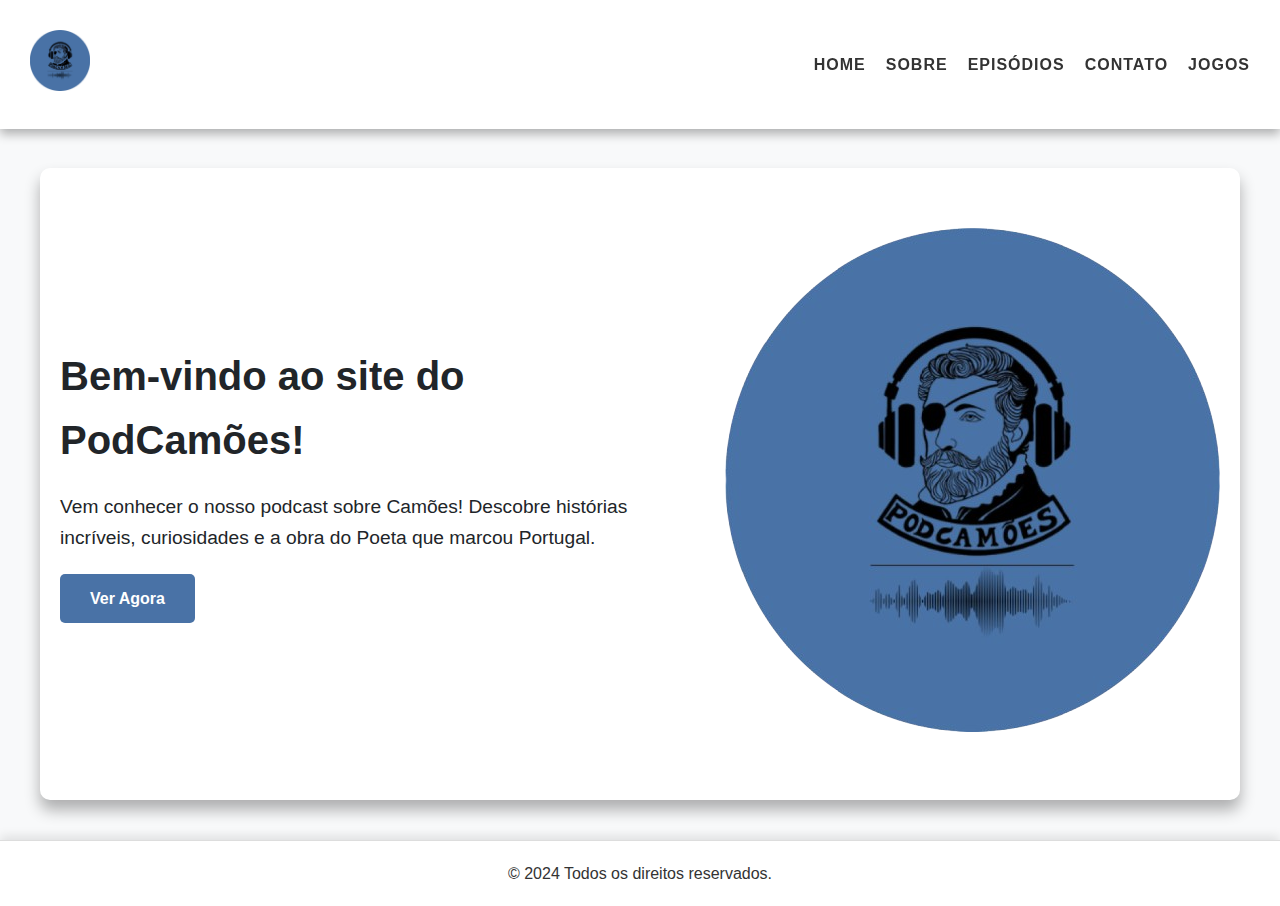
<file: index.html>
<!DOCTYPE html>
<html lang="pt-PT">
<head>
  <meta charset="UTF-8">
  <meta name="viewport" content="width=device-width, initial-scale=1.0">
  <meta http-equiv="X-UA-Compatible" content="ie=edge">
  <title>PodCamões</title>
  <link rel="stylesheet" href="home.css">
  <link rel="icon" href="imagens/logopod-removebg-preview.png" type="image/x-icon">
</head>
<body>

  <!-- Cabeçalho -->
  <header>
    <div class="logo">
      <img src="imagens/logopod-removebg-preview.png" alt="Logo do Podcast" width="70px">
    </div>
    <nav>
      <div class="menu">
        <a href="index.html">Home</a>
        <a href="sobre.html">Sobre</a>
        <a href="ep.html">Episódios</a>
        <a href="contacto.html">Contato</a>
        <a href="jogos.html">Jogos</a>
      </div>
      <div class="burger" onclick="toggleMenu()">☰
        <div class="menu-overlay">
          <nav>
            <a href="index.html">Home</a>
            <a href="sobre.html">Sobre</a>
            <a href="ep.html">Episódios</a>
            <a href="contacto.html">Contato</a>
            <a href="jogos.html">Jogos</a> 
          </nav>
          <button class="close-btn" onclick="closeMenu()">×</button>
        </div>
      </div>
    </nav>
  </header>

 


  <br><br><br><br><br>

  <!-- Seção do Podcast -->
  <section class="podcast-section">
    <div class="podcast-content">
      <h1>Bem-vindo ao site do PodCamões!</h1>
      <p>Vem conhecer o nosso podcast sobre Camões! 
        Descobre histórias incríveis, curiosidades e a obra do Poeta que marcou Portugal.
        </p>
      <a href="ep.html" class="btn-listen">Ver Agora</a>
    </div>
    <div class="podcast-image">
      <img src="imagens/logopod-removebg-preview.png" alt="Imagem do Podcast">
    </div>
  </section>

  <!-- Rodapé -->
  <footer>
    <p>&copy; 2024 Todos os direitos reservados.</p>
  </footer>

  <!-- Menu Overlay -->
  <div class="menu-overlay">
    <button class="close-btn" onclick="closeMenu()">X</button>
    <nav>
      <a href="#home" onclick="closeMenu()">Home</a>
      <a href="#about" onclick="closeMenu()">Sobre</a>
      <a href="#episodes" onclick="closeMenu()">Episódios</a>
      <a href="#contact" onclick="closeMenu()">Contato</a>
    </nav>
  </div>

  <script src="script.js"></script>
  
</body>
</html>
</file>
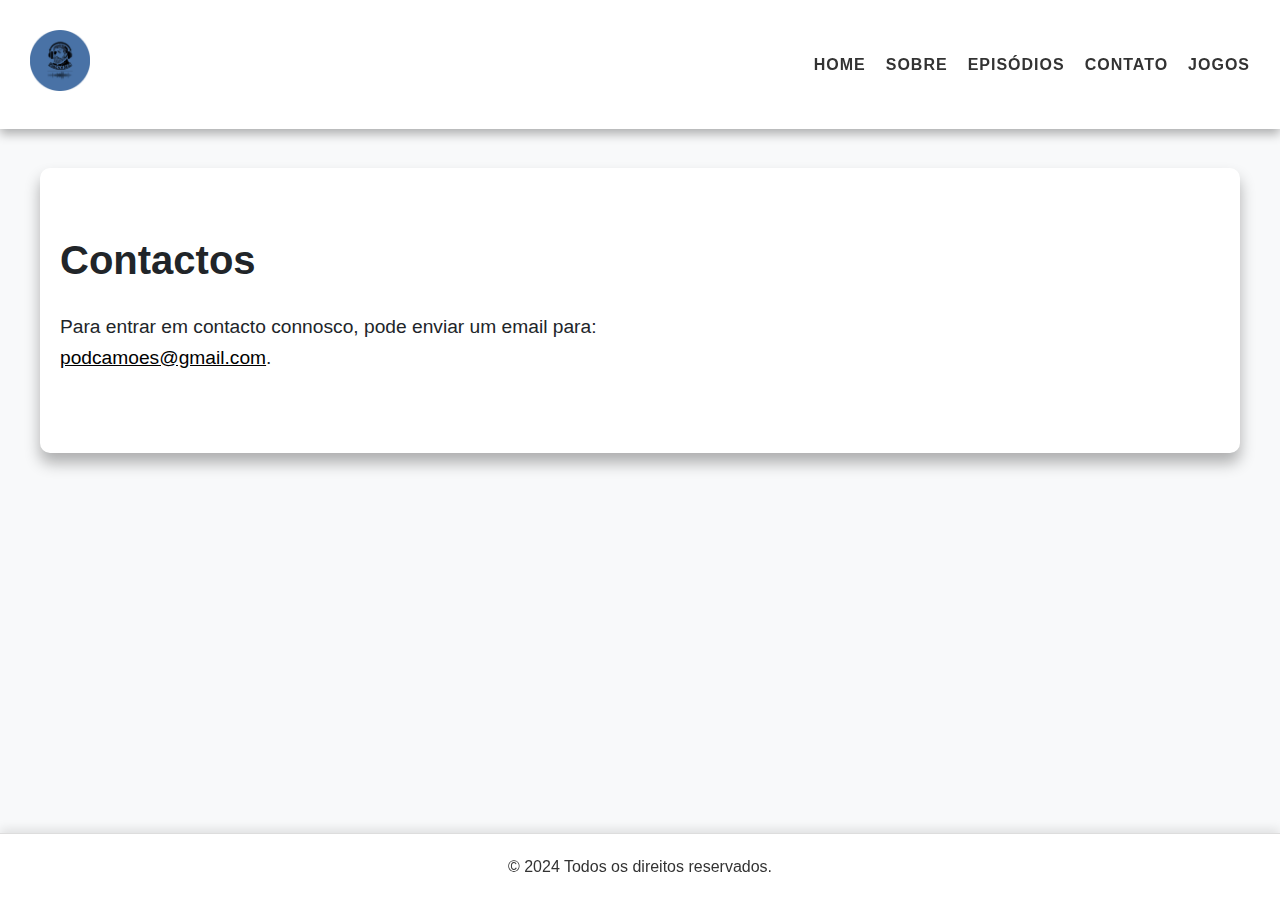
<file: contacto.html>
<!DOCTYPE html>
<html lang="pt">
<head>
  <meta charset="UTF-8">
  <meta name="viewport" content="width=device-width, initial-scale=1.0">
  <title>PodCamões-Contactos</title>
  <link rel="stylesheet" href="contacto.css"> 
  <link rel="icon" href="imagens/logopod-removebg-preview.png" type="image/x-icon">
</head>
<body>

  <!-- Cabeçalho -->
  <header>
    <div clas s="logo">
      <img src="imagens/logopod-removebg-preview.png" alt="Logo do Podcast" width="60px">
    </div>
    <nav>
      <div class="menu">
        <a href="index.html">Home</a>
        <a href="sobre.html">Sobre</a>
        <a href="ep.html">Episódios</a>
        <a href="contacto.html">Contato</a>
        <a href="jogos.html">Jogos</a>
      </div>
      <div class="burger" onclick="toggleMenu()">☰</div> <!-- Menu hamburguer -->
    </nav>
  </header>
<br><br><br><br><br>
  <!-- Menu Overlay -->
  <div class="menu-overlay">
    <button class="close-btn" onclick="closeMenu()">×</button>
    <nav>
      <a href="index.html">Home</a>
      <a href="sobre.html">Sobre</a>
      <a href="ep.html">Episódios</a>
      <a href="contacto.html">Contato</a>
      <a href="jogos.html">Jogos</a>
    </nav>
  </div>

  <!-- Seção de Contactos -->
  <section class="podcast-section">
    <div class="podcast-content">
      <h1>Contactos</h1>
      <p>Para entrar em contacto connosco, pode enviar um email para: <a href="mailto:podcamoes@gmail.com">podcamoes@gmail.com</a>.</p>
    </div>
  </section>

  <div class="menu-overlay">
    <nav>
      <a href="index.html">Home</a>
      <a href="sobre.html">Sobre</a>
      <a href="ep.html">Episódios</a>
      <a href="contacto.html">Contato</a>
      <a href="jogos.html">Jogos</a>
    </nav>
    <button class="close-btn" onclick="closeMenu()">×</button>
  </div>
  
  <!-- Rodapé -->
  <footer>
    <p>&copy; 2024 Todos os direitos reservados.</p>
  </footer>

 <script src="script.js"></script>

</body>
</html>
</file>
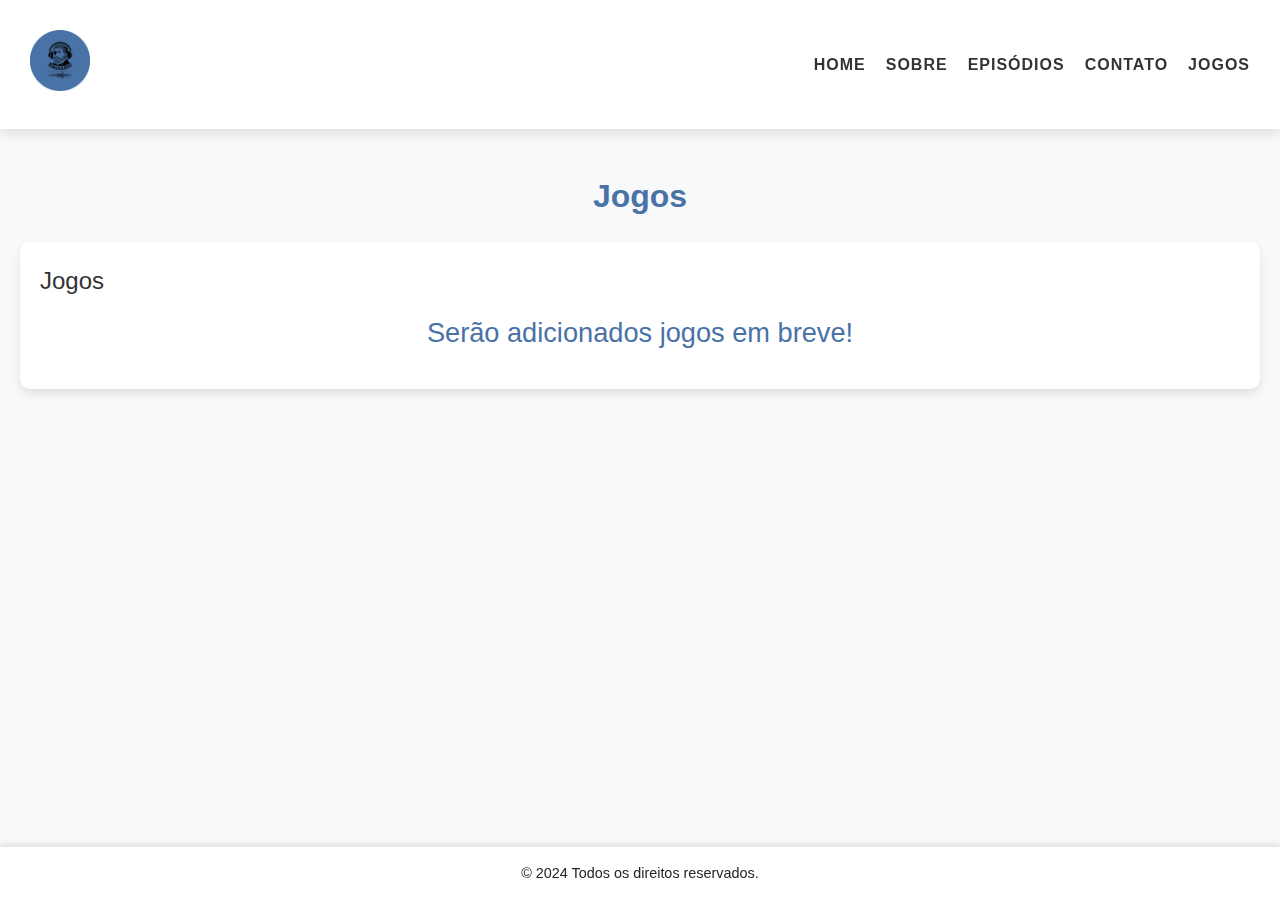
<file: jogos.html>
<!DOCTYPE html>
<html lang="pt">
<head>
  <meta charset="UTF-8">
  <meta name="viewport" content="width=device-width, initial-scale=1.0">
  <title>PodCamões-jogos</title>
  <link rel="stylesheet" href="jogos.css">
  <link rel="icon" href="imagens/logopod-removebg-preview.png" type="image/x-icon">
</head>
<body>

  <!-- Cabeçalho -->
  <header>
    <div class="logo">
      <img src="imagens/logopod-removebg-preview.png" alt="Logo do Podcast">
    </div>
    <nav>
      <div class="menu">
        <a href="index.html">Home</a>
        <a href="sobre.html">Sobre</a>
        <a href="ep.html">Episódios</a>
        <a href="contacto.html">Contato</a>
        <a href="jogos.html">Jogos</a>
      </div>
      <div class="burger" onclick="toggleMenu()">☰
        <div class="menu-overlay">
          <nav>
            <a href="index.html">Home</a>
            <a href="sobre.html">Sobre</a>
            <a href="ep.html">Episódios</a>
            <a href="contacto.html">Contato</a>
            <a href="jogos.html">Jogos</a>
          </nav>
          <button class="close-btn">&times;</button>
        </div>
      </div>
    </nav>
  </header>

  <br><br>
  <section class="ep-section">
    <h1>Jogos</h1>
    <div class="ep-content">
      <!-- Card do episódio -->
      <div class="ep-card">
        
        <div class="ep-card-content">
          <div class="ep-card-title">Jogos</div>
          <div class="ep-card-description">Serão adicionados jogos em breve!</div>
        
        </div>
      </div>
    </div>
  </section>

  <!-- Rodapé -->
  <footer>
    <p>&copy; 2024 Todos os direitos reservados.</p>
  </footer>
  <div class="menu-overlay">
    <nav>
      <a href="index.html">Home</a>
      <a href="sobre.html">Sobre</a>
      <a href="ep.html">Episódios</a>
      <a href="contacto.html">Contato</a>
      <a href="jogos.html">Jogos</a>
    </nav>
    <button class="close-btn" onclick="closeMenu()">×</button>
  </div>
  

  <script src="script.js"></script>
</body>
</html>
</file>
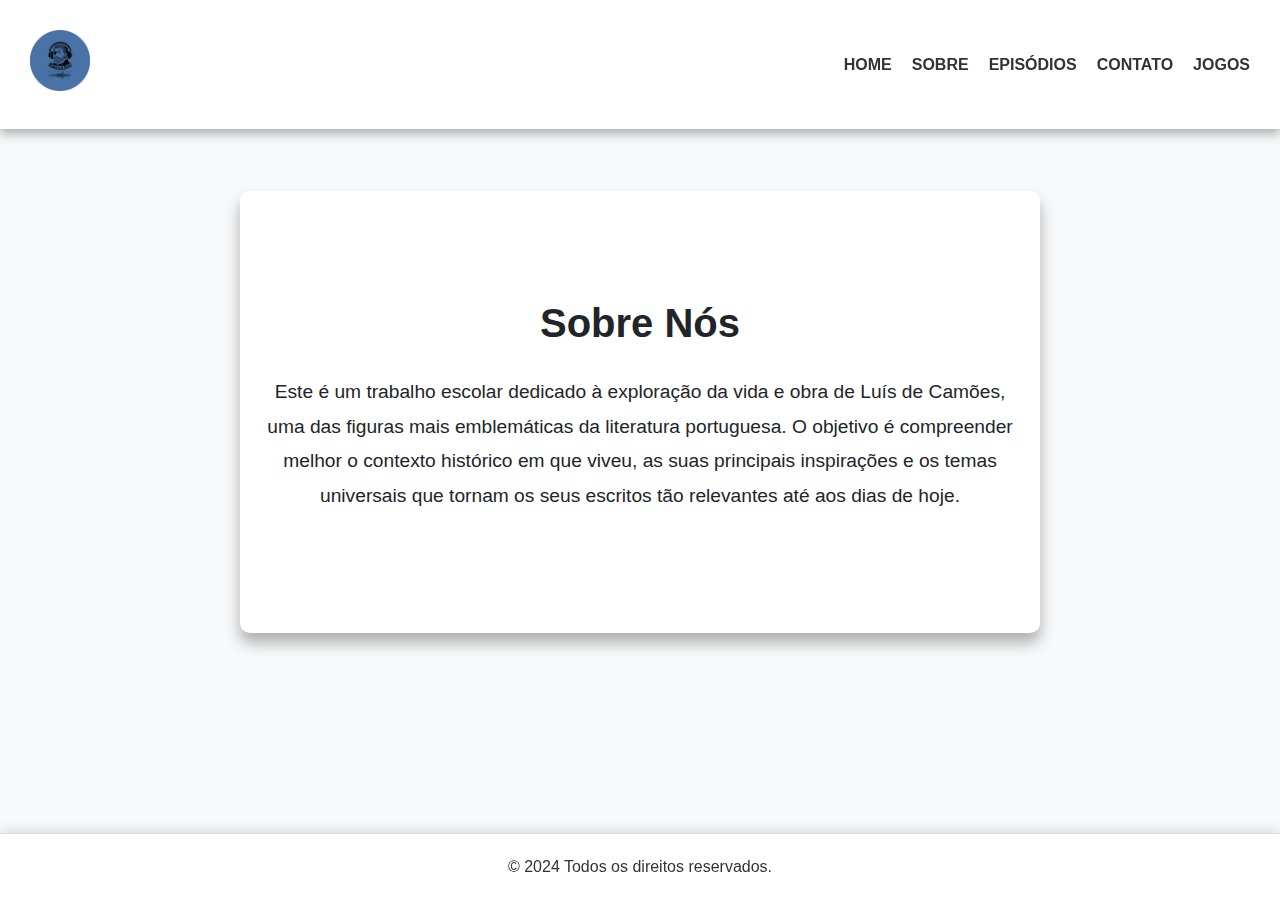
<file: sobre.html>
<!DOCTYPE html>
<html lang="pt">
<head>
  <meta charset="UTF-8">
  <meta name="viewport" content="width=device-width, initial-scale=1.0">
  <title>PodCamões-sobre</title>
  <link rel="stylesheet" href="sobre.css">
  <link rel="icon" href="imagens/logopod-removebg-preview.png" type="image/x-icon">
</head>
<body>

  <!-- Cabeçalho -->
  <header>
    <div class="logo">
      <img src="imagens/logopod-removebg-preview.png" alt="Logo do Podcast">
    </div>
    <nav>
      <div class="menu">
        <a href="index.html">Home</a>
        <a href="sobre.html">Sobre</a>
        <a href="ep.html">Episódios</a>
        <a href="contacto.html">Contato</a>
        <a href="jogos.html">Jogos</a>
      </div>
      <div class="burger" onclick="toggleMenu()">☰
        <div class="menu-overlay">
          <nav>
            <a href="index.html">Home</a>
            <a href="sobre.html">Sobre</a>
            <a href="ep.html">Episódios</a>
            <a href="contacto.html">Contato</a>
            <a href="jogos.html">Jogos</a>
          </nav>
          <button class="close-btn">&times;</button>
        </div>
      </div>
    </nav>
  </header>

  <br><br>
  <!-- Seção Sobre -->
  <section class="sobre-section">
    <div class="sobre-content">
      <h1>Sobre Nós</h1>
      <p>Este é um trabalho escolar dedicado à exploração da vida e obra de Luís de Camões, uma das figuras mais emblemáticas da literatura portuguesa. O objetivo é compreender melhor o contexto histórico em que viveu, as suas principais inspirações e os temas universais que tornam os seus escritos tão relevantes até aos dias de hoje.</p>
    </div>
  </section>

  <!-- Rodapé -->
  <footer>
    <p>&copy; 2024 Todos os direitos reservados.</p>
  </footer>
  <div class="menu-overlay">
    <nav>
      <a href="index.html">Home</a>
      <a href="sobre.html">Sobre</a>
      <a href="ep.html">Episódios</a>
      <a href="contacto.html">Contato</a>
    </nav>
    <button class="close-btn" onclick="closeMenu()">×</button>
  </div>
  

  <script src="script.js"></script>
</body>
</html>
</file>
<file: home.css>
/* Reset básico */
* {
  padding: 0;
  margin: 0;
  box-sizing: border-box;
}

/* Variáveis */
:root {
  --primary-color: #4972a6;
  --secondary-color: #333;
  --background-color: #f8f9fa;
  --text-color: #212529;
  --hover-color: #fff;
  --shadow-color: rgba(0, 0, 0, 0.3);
  --transition-duration: 0.3s;
  --font-family: 'Arial', sans-serif;
}

/* Global */
body {
  font-family: var(--font-family);
  background-color: var(--background-color);
  color: var(--text-color);
  line-height: 1.6;
  overflow-x: hidden; /* Impede scroll horizontal */
  text-decoration: none;
}

/* Cabeçalho */
header {
  display: flex;
  justify-content: space-between;
  align-items: center;
  padding: 30px;  /* Tamanho reduzido */
  background-color: #fff;
  box-shadow: 0 5px 10px 0 var(--shadow-color); /* Sombra mais suave */
  position: fixed;
  top: 0;
  left: 0;
  right: 0;
  width: 100%;
  z-index: 10;
  margin-bottom: 40px;  /* Adicionando espaçamento abaixo do cabeçalho */
}

.logo img {
  width: 60px;  /* Logo um pouco menor */
  transition: transform var(--transition-duration) ease;
}

.logo img:hover {
  transform: scale(1.1);
}

/* Menu principal */
nav .menu {
  display: flex;
  gap: 20px;
  list-style: none;
  text-decoration: none;
}

nav .menu li a {
  color: #000; /* Mudando para preto */
  font-weight: bold;
  transition: color var(--transition-duration) ease;
}

.menu a {
  text-transform: uppercase;
  font-size: var(--font-size-small);
  font-weight: bold;
  letter-spacing: 1px;
  color: var(--secondary-color);
  text-decoration: none;
  transition: color var(--transition-duration) ease;
}

.menu a:hover {
  color: #4972a6;
}

nav .menu li a:focus {
  outline: none; /* Remove o contorno ao clicar */
}

/* Menu Overlay para celular */
.menu-overlay {
  display: none;
  flex-direction: column;
  justify-content: center;
  align-items: center;
  position: fixed;
  top: 0;
  left: 0;
  width: 100%;
  height: 100%;
  background-color: rgba(255, 255, 255, 0.9);
  z-index: 1000;
  padding: 20px;
  transition: opacity var(--transition-duration) ease;
}

.menu-overlay.active {
  display: flex;
  opacity: 1;
}

.menu-overlay nav {
  display: flex;
  flex-direction: column;
  gap: 20px;
  text-align: center;
}

.menu-overlay a {
  font-size: 1.2rem;
  color: var(--secondary-color);
  text-transform: uppercase;
  text-decoration: none;
  padding: 10px;
  background-color: rgba(0, 0, 0, 0.05);
  border-radius: 5px;
  transition: background-color var(--transition-duration) ease;
}

.menu-overlay a:hover {
  background-color: var(--primary-color);
  color: #fff;
}

.menu-overlay a:focus {
  outline: none; /* Remove o contorno ao clicar */
}

.menu-overlay .close-btn {
  font-size: 30px;
  color: var(--secondary-color);
  background: none;
  border: none;
  cursor: pointer;
  position: absolute;
  top: 20px;
  right: 20px;
}

/* Botão hambúrguer */
.burger {
  display: none;
  font-size: 30px;
  color: var(--secondary-color);
  cursor: pointer;
  z-index: 1001;
}

/* Seção principal */
.podcast-section {
  display: flex;
  flex-direction: row;
  justify-content: space-between;
  align-items: center;
  padding: 60px 20px;  /* Aumentando o padding superior */
  background-color: #fff;
  box-shadow: 0 10px 15px 0 var(--shadow-color);
  border-radius: 10px;
  margin: 40px auto;
  max-width: 1200px;
  position: relative;
  overflow: hidden;
}

.podcast-content {
  max-width: 50%;
}

.podcast-content h1 {
  font-size: 2.5rem;
  color: var(--text-color);
  margin-bottom: 20px;
  text-align: left;
}

.podcast-content p {
  font-size: 1.2rem;
  line-height: 1.6;
  color: var(--text-color);
  margin-bottom: 20px;
}

.btn-listen {
  display: inline-block;
  padding: 12px 30px;
  font-size: 1rem;
  font-weight: bold;
  color: #fff;
  background-color: var(--primary-color);
  text-decoration: none;
  border-radius: 5px;
  transition: background-color var(--transition-duration) ease;
}

.btn-listen:hover {
  background-color: #375b89;
}

/* Imagem do Podcast */
.podcast-image img {
  max-width: 100%;
  height: auto;
  border-radius: 10px;
}

/* Rodapé */
footer {
  position: relative;
  bottom: 0;
  left: 0;
  right: 0;
  background-color: #fff;
  color: #333;
  text-align: center;
  padding: 20px;
  box-shadow: 0px -4px 10px rgba(0, 0, 0, 0.1);
  font-size: 1rem;
  z-index: 5;
  border-top: 1px solid #ddd;
}

/* Menu Overlay (aumentando o efeito ao passar o mouse) */
.menu-overlay a:hover {
  background-color: var(--primary-color);
  color: #fff;
  transition: background-color 0.3s ease, color 0.3s ease;
}

/* Responsividade */
@media (max-width: 768px) {
  nav .menu {
    display: none;
  }

  .burger {
    display: block;
  }

  .menu-overlay {
    display: none;
  }

  .menu-overlay.active {
    display: flex;
  }

  /* Seção principal para telas menores */
  .podcast-section {
    flex-direction: column;
    text-align: center;
    padding: 20px;
  }

  .podcast-content {
    max-width: 100%;
    margin-bottom: 20px;
  }

  .podcast-image img {
    max-width: 80%;
  }
}

@media (max-width: 480px) {
  .podcast-content h1 {
    font-size: 2rem;
  }

  .btn-listen {
    padding: 10px 20px;
    font-size: 0.9rem;
  }
}
</file>
<file: contacto.css>
/* Reset básico */
* {
  padding: 0;
  margin: 0;
  box-sizing: border-box;
}

/* Variáveis */
:root {
  --primary-color: #4972a6;
  --secondary-color: #333;
  --background-color: #f8f9fa;
  --text-color: #212529;
  --hover-color: #fff;
  --shadow-color: rgba(0, 0, 0, 0.3);
  --transition-duration: 0.3s;
  --font-family: 'Arial', sans-serif;
}

/* Global */
body {
  font-family: var(--font-family);
  background-color: var(--background-color);
  color: var(--text-color);
  line-height: 1.6;
  overflow-x: hidden; /* Impede scroll horizontal */
  text-decoration: none;
}

/* Cabeçalho */
header {
  display: flex;
  justify-content: space-between;
  align-items: center;
  padding: 30px;  /* Tamanho reduzido */
  background-color: #fff;
  box-shadow: 0 5px 10px 0 var(--shadow-color); /* Sombra mais suave */
  position: fixed;
  top: 0;
  left: 0;
  right: 0;
  width: 100%;
  z-index: 10;
  margin-bottom: 40px;  /* Adicionando espaçamento abaixo do cabeçalho */
}

.logo img {
  width: 60px;  /* Logo um pouco menor */
  transition: transform var(--transition-duration) ease;
}

.logo img:hover {
  transform: scale(1.1);
}

/* Menu principal */
nav .menu {
  display: flex;
  gap: 20px;
  list-style: none;
  text-decoration: none;
}

nav .menu li a {
  color: #000; /* Mudando para preto */
  font-weight: bold;
  transition: color var(--transition-duration) ease;
}

.menu a {
  text-transform: uppercase;
  font-size: var(--font-size-small);
  font-weight: bold;
  letter-spacing: 1px;
  color: var(--secondary-color);
  text-decoration: none;
  transition: color var(--transition-duration) ease;
}

.menu  a:hover {
  color: #4972a6;
}

nav .menu li a:focus {
  outline: none; /* Remove o contorno ao clicar */
}

/* Menu Overlay para celular */
.menu-overlay {
  display: none;
  flex-direction: column;
  justify-content: center;
  align-items: center;
  position: fixed;
  top: 0;
  left: 0;
  width: 100%;
  height: 100%;
  background-color: rgba(255, 255, 255, 0.9);
  z-index: 1000;
  padding: 20px;
  transition: opacity var(--transition-duration) ease;
}

.menu-overlay.active {
  display: flex;
  opacity: 1;
}

.menu-overlay nav {
  display: flex;
  flex-direction: column;
  gap: 20px;
  text-align: center;
}

.menu-overlay a {
  font-size: 1.2rem;
  color: var(--secondary-color);
  text-transform: uppercase;
  text-decoration: none;
  padding: 10px;
  background-color: rgba(0, 0, 0, 0.05);
  border-radius: 5px;
  transition: background-color var(--transition-duration) ease;
}

.menu-overlay a:hover {
  background-color: var(--primary-color);
  color: #fff;
}

.menu-overlay a:focus {
  outline: none; /* Remove o contorno ao clicar */
}

.menu-overlay .close-btn {
  font-size: 30px;
  color: var(--secondary-color);
  background: none;
  border: none;
  cursor: pointer;
  position: absolute;
  top: 20px;
  right: 20px;
}

/* Botão hambúrguer */
.burger {
  display: none;
  font-size: 30px;
  color: var(--secondary-color);
  cursor: pointer;
  z-index: 1001;
}

/* Seção principal */
.podcast-section {
  display: flex;
  flex-direction: row;
  justify-content: space-between;
  align-items: center;
  padding: 60px 20px;  /* Aumentando o padding superior */
  background-color: #fff;
  box-shadow: 0 10px 15px 0 var(--shadow-color);
  border-radius: 10px;
  margin: 40px auto;
  max-width: 1200px;
  position: relative;
  overflow: hidden;
}

.podcast-content {
  max-width: 50%;
}

.podcast-content h1 {
  font-size: 2.5rem;
  color: var(--text-color);
  margin-bottom: 20px;
  text-align: left;
}

.podcast-content p {
  font-size: 1.2rem;
  line-height: 1.6;
  color: var(--text-color);
  margin-bottom: 20px;
}
.podcast-content a {
  color: #000;
}
.podcast-image img {
  max-width: 100%;
  height: auto;
  border-radius: 10px;
}

/* Rodapé Fixo */
footer {
  position: fixed;
  bottom: 0;
  left: 0;
  right: 0;
  background-color: #fff;
  color: #333;
  text-align: center;
  padding: 20px;
  box-shadow: 0px -4px 10px rgba(0, 0, 0, 0.1);
  font-size: 1rem;
  z-index: 5;
  border-top: 1px solid #ddd;
}


/* Menu Overlay (aumentando o efeito ao passar o mouse) */
.menu-overlay a:hover {
  background-color: var(--primary-color);
  color: #fff;
  transition: background-color 0.3s ease, color 0.3s ease;
}

/* Responsividade */
@media (max-width: 1024px) { 
  /* Para telas de até 1024px, o menu normal será escondido e o hambúrguer será exibido */
  nav .menu {
    display: none;
  }

  .burger {
    display: block;
  }
  
  .menu-overlay {
    display: none;
  }

  .menu-overlay.active {
    display: flex;
  }
}

@media (max-width: 768px) {
  nav .menu {
    display: none;
  }

  .burger {
    display: block;
  }

  .menu-overlay {
    display: none;
  }

  .menu-overlay.active {
    display: flex;
  }

  /* Seção principal para telas menores */
  .podcast-section {
    flex-direction: column;
    text-align: center;
    padding: 20px;
  }

  .podcast-content {
    max-width: 100%;
    margin-bottom: 20px;
  }

  .podcast-image img {
    max-width: 80%;
  }
}

@media (max-width: 480px) {
  .podcast-content h1 {
    font-size: 2rem;
  }

  .btn-listen {
    padding: 10px 20px;
    font-size: 0.9rem;
  }
}
</file>
<file: jogos.css>
/* Reset básico */
* {
  margin: 0;
  padding: 0;
  box-sizing: border-box;
}

/* Variáveis */
:root {
  --primary-color: #4972a6;
  --secondary-color: #333;
  --background-color: #f8f9fa;
  --text-color: #212529;
  --hover-color: #fff;
  --shadow-color: rgba(0, 0, 0, 0.1);
  --transition-duration: 0.3s;
  --font-family: 'Arial', sans-serif;
}

/* Global */
body {
  font-family: var(--font-family);
  background-color: var(--background-color);
  color: var(--text-color);
  line-height: 1.6;
  margin: 0;
  padding: 0;
}

/* Cabeçalho */
header {
  display: flex;
  justify-content: space-between;
  align-items: center;
  padding: 30px;  /* Tamanho reduzido */
  background-color: #fff;
  box-shadow: 0 5px 10px 0 var(--shadow-color); /* Sombra mais suave */
  position: fixed;
  top: 0;
  left: 0;
  right: 0;
  width: 100%;
  z-index: 10;
  margin-bottom: 40px;  /* Adicionando espaçamento abaixo do cabeçalho */
}


.logo img {
  width: 60px;
  transition: transform var(--transition-duration);
}

.logo img:hover {
  transform: scale(1.1);
}

/* Menu principal */
nav .menu {
  display: flex;
  gap: 20px;
  list-style: none;
  text-decoration: none;
}

nav .menu li a {
  color: #000; /* Mudando para preto */
  font-weight: bold;
  transition: color var(--transition-duration) ease;
}

.menu a {
  text-transform: uppercase;
  font-size: var(--font-size-small);
  font-weight: bold;
  letter-spacing: 1px;
  color: var(--secondary-color);
  text-decoration: none;
  transition: color var(--transition-duration) ease;
}

.menu  a:hover {
  color: #4972a6;
}

nav .menu li a:focus {
  outline: none; /* Remove o contorno ao clicar */
}

/* Menu Overlay para celular */
.menu-overlay {
  display: none;
  flex-direction: column;
  justify-content: center;
  align-items: center;
  position: fixed;
  top: 0;
  left: 0;
  width: 100%;
  height: 100%;
  background-color: rgba(255, 255, 255, 0.9);
  z-index: 1000;
  padding: 20px;
  transition: opacity var(--transition-duration) ease;
}

.menu-overlay.active {
  display: flex;
  opacity: 1;
}

.menu-overlay nav {
  display: flex;
  flex-direction: column;
  gap: 20px;
  text-align: center;
}

.menu-overlay a {
  font-size: 1.2rem;
  color: var(--secondary-color);
  text-transform: uppercase;
  text-decoration: none;
  padding: 10px;
  background-color: rgba(0, 0, 0, 0.05);
  border-radius: 5px;
  transition: background-color var(--transition-duration) ease;
}

.menu-overlay a:hover {
  background-color: var(--primary-color);
  color: #fff;
}

.menu-overlay a:focus {
  outline: none; /* Remove o contorno ao clicar */
}

.menu-overlay .close-btn {
  font-size: 30px;
  color: var(--secondary-color);
  background: none;
  border: none;
  cursor: pointer;
  position: absolute;
  top: 20px;
  right: 20px;
}

/* Botão hambúrguer */
.burger {
  display: none;
  font-size: 30px;
  color: var(--secondary-color);
  cursor: pointer;
  z-index: 1001;
}

/* Seção principal */
.podcast-section {
  display: flex;
  flex-direction: row;
  justify-content: space-between;
  align-items: center;
  padding: 60px 20px;  /* Aumentando o padding superior */
  background-color: #fff;
  box-shadow: 0 10px 15px 0 var(--shadow-color);
  border-radius: 10px;
  margin: 40px auto;
  max-width: 1200px;
  position: relative;
  overflow: hidden;
}

.podcast-content {
  max-width: 50%;
}

.podcast-content h1 {
  font-size: 2.5rem;
  color: var(--text-color);
  margin-bottom: 20px;
  text-align: left;
}

.podcast-content p {
  font-size: 1.2rem;
  line-height: 1.6;
  color: var(--text-color);
  margin-bottom: 20px;
}

.btn-listen {
  display: inline-block;
  padding: 12px 30px;
  font-size: 1rem;
  font-weight: bold;
  color: #fff;
  background-color: var(--primary-color);
  text-decoration: none;
  border-radius: 5px;
  transition: background-color var(--transition-duration) ease;
}

.btn-listen:hover {
  background-color: #375b89;
}

.podcast-image img {
  max-width: 100%;
  height: auto;
  border-radius: 10px;
}

footer {
  position: fixed;
  bottom: 0;
  left: 0;
  right: 0;
  background-color: #fff;
  color: #333;
  text-align: center;
  padding: 20px;
  box-shadow: 0px -4px 10px rgba(0, 0, 0, 0.1);
  font-size: 1rem;
  z-index: 5;
  border-top: 1px solid #ddd;
}

.menu-overlay a:hover {
  background-color: var(--primary-color);
  color: #fff;
  transition: background-color 0.3s ease, color 0.3s ease;
}

@media (max-width: 1024px) { 
  nav .menu {
    display: none;
  }

  .burger {
    display: block;
  }
  
  .menu-overlay {
    display: none;
  }

  .menu-overlay.active {
    display: flex;
  }
}

@media (max-width: 768px) {
  nav .menu {
    display: none;
  }

  .burger {
    display: block;
  }

  .menu-overlay {
    display: none;
  }

  .menu-overlay.active {
    display: flex;
  }

  /* Seção principal para telas menores */
  .podcast-section {
    flex-direction: column;
    text-align: center;
    padding: 20px;
  }

  .podcast-content {
    max-width: 100%;
    margin-bottom: 20px;
  }

  .podcast-image img {
    max-width: 80%;
  }
}

@media (max-width: 480px) {
  .podcast-content h1 {
    font-size: 2rem;
  }

  .btn-listen {
    padding: 10px 20px;
    font-size: 0.9rem;
  }
}
/* Seção de Episódios */
.ep-section {
  margin-top: 100px;
  padding: 20px;
}

.ep-section h1 {
  font-size: 2rem;
  margin-bottom: 20px;
  color: var(--primary-color);
  text-align: center;
}

.ep-content {
  display: flex;
  flex-direction: column;
  gap: 20px;
}

.ep-card {
  display: flex;
  flex-direction: row;
  align-items: center;
  gap: 20px;
  background-color: #fff;
  border-radius: 10px;
  box-shadow: 0 5px 10px var(--shadow-color);
  padding: 20px;
  transition: transform var(--transition-duration);
}

.ep-card img {
  flex-shrink: 0;
  width: 200px;
  height: auto;
  border-radius: 10px;
}

.ep-card-content {
  flex: 1;
}

.ep-card-title {
  font-size: 1.5rem;
  color: var(--secondary-color);
  margin-bottom: 10px;
}

.ep-card-description {
  font-size: 1.7rem;
  color: var(--primary-color);
  margin-bottom: 15px;
  text-align: center;
}

.ep-card a {
  display: inline-block;
  text-decoration: none;
  color: #fff;
  font-weight: bold;
  background-color: var(--primary-color);
  padding: 10px 20px;
  border-radius: 5px;
  transition: background-color var(--transition-duration);
}

.ep-card a:hover {
  background-color: #375b89;
}

.ep-card:hover {
  transform: scale(1.02);
}

/* Rodapé */
footer {
  position: fixed;
  bottom: 0;
  left: 0;
  right: 0;
  background-color: #fff;
  color: var(--text-color);
  text-align: center;
  padding: 15px;
  border-top: 1px solid var(--shadow-color);
  font-size: 0.9rem;
  box-shadow: 0 -2px 5px var(--shadow-color);
  z-index: 10;
}

/* Responsividade */
@media (max-width: 768px) {
  .menu {
    display: none;
  }

  .burger {
    display: block;
  }

  .ep-card {
    flex-direction: column;
    align-items: flex-start;
  }

  .ep-card img {
    width: 100%;
    margin-bottom: 15px;
  }

  .ep-card-content {
    text-align: center;
  }
}
</file>
<file: sobre.css>
/* Reset básico */
* {
  padding: 0;
  margin: 0;
  box-sizing: border-box;
}

/* Variáveis */
:root {
  --primary-color: #4972a6;
  --secondary-color: #333;
  --background-color: #f8f9fa;
  --text-color: #212529;
  --hover-color: #fff;
  --shadow-color: rgba(0, 0, 0, 0.3);
  --transition-duration: 0.3s;
  --font-family: 'Arial', sans-serif;
}

/* Global */
body {
  font-family: var(--font-family);
  background-color: var(--background-color);
  color: var(--text-color);
  line-height: 1.6;
  overflow-x: hidden;
  text-decoration: none;
}

/* Cabeçalho */
header {
  display: flex;
  justify-content: space-between;
  align-items: center;
  padding: 30px;  /* Tamanho reduzido */
  background-color: #fff;
  box-shadow: 0 5px 10px 0 var(--shadow-color); /* Sombra mais suave */
  position: fixed;
  top: 0;
  left: 0;
  right: 0;
  width: 100%;
  z-index: 10;
  margin-bottom: 40px;  /* Adicionando espaçamento abaixo do cabeçalho */
}

header.scrolled {
  background-color: rgba(255, 255, 255, 0.9); /* Cabeçalho mais translúcido ao rolar */
  box-shadow: 0 2px 5px rgba(0, 0, 0, 0.1);
}

.logo img {
  width: 60px;
  transition: transform var(--transition-duration) ease;
}

.logo img:hover {
  transform: scale(1.1);
}

nav .menu {
  display: flex;
  gap: 20px;
  list-style: none;
}

nav .menu a {
  text-transform: uppercase;
  font-size: 1rem;
  font-weight: bold;
  color: var(--secondary-color);
  text-decoration: none;
  transition: color var(--transition-duration) ease;
}

nav .menu a:hover {
  color: #4972a6;
}

/* Botão hambúrguer para dispositivos móveis */
.burger {
  display: none;
  font-size: 30px;
  color: var(--secondary-color);
  cursor: pointer;
  z-index: 1001;
}

.menu-overlay {
  display: none;
  flex-direction: column; /* Alinha os itens em coluna */
  justify-content: center; /* Centraliza verticalmente */
  align-items: center; /* Centraliza horizontalmente */
  position: fixed;
  top: 0;
  left: 0;
  width: 100%;
  height: 100%;
  background-color: rgba(255, 255, 255, 0.9);
  z-index: 1000;
  padding: 20px;
  gap: 20px; /* Espaçamento entre os itens */
}

.menu-overlay a {
  display: block; /* Garante que os links ocupem linhas separadas */
  font-size: 1.2rem;
  color: var(--secondary-color);
  text-transform: uppercase;
  text-decoration: none;
  padding: 10px;
  text-align: center; /* Alinha o texto dos botões */
  width: 100%; /* Adiciona largura total (opcional) */
  transition: background-color var(--transition-duration) ease;
}

.menu-overlay a:hover {
  background-color: var(--primary-color);
  color: #fff;
}

.menu-overlay .close-btn {
  display: block; /* Garante que o botão seja tratado como bloco */
  font-size: 30px;
  background: none;
  border: none;
  cursor: pointer;
  position: absolute;
  top: 20px;
  right: 20px;
}


/* Seção Sobre */
.sobre-section {
  display: flex;
  justify-content: center;
  align-items: center;
  text-align: center;
  padding: 100px 20px;
  background-color: #fff;
  box-shadow: 0 10px 15px 0 var(--shadow-color);
  border-radius: 10px;
  margin: 140px auto 40px; /* Margem superior ajustada */
  max-width: 800px;
  position: relative;
}

.sobre-content h1 {
  font-size: 2.5rem;
  color: var(--text-color);
  margin-bottom: 20px;
}

.sobre-content p {
  font-size: 1.2rem;
  line-height: 1.8;
  color: var(--text-color);
  margin-bottom: 20px;
}

/* Rodapé fixo */
footer {
  position: fixed;
  bottom: 0;
  left: 0;
  right: 0;
  background-color: #fff;
  color: #333;
  text-align: center;
  padding: 20px;
  box-shadow: 0px -4px 10px rgba(0, 0, 0, 0.1);
  font-size: 1rem;
  z-index: 5;
  border-top: 1px solid #ddd;
}

/* Animações ao rolar */
body.scroll-active header {
  background-color: rgba(255, 255, 255, 0.95);
}

/* Responsividade */
@media (max-width: 768px) {
  nav .menu {
    display: none;
  }

  .burger {
    display: block;
  }

  .menu-overlay {
    display: none;
  }

  .menu-overlay.active {
    display: flex;
  }

  .sobre-section {
    padding: 20px;
  }

  .sobre-content h1 {
    font-size: 2rem;
  }

  .sobre-content p {
    font-size: 1rem;
  }
}

@media (max-width: 480px) {
  .sobre-content h1 {
    font-size: 1.8rem;
  }

  .sobre-content p {
    font-size: 0.9rem;
  }
}
</file>
